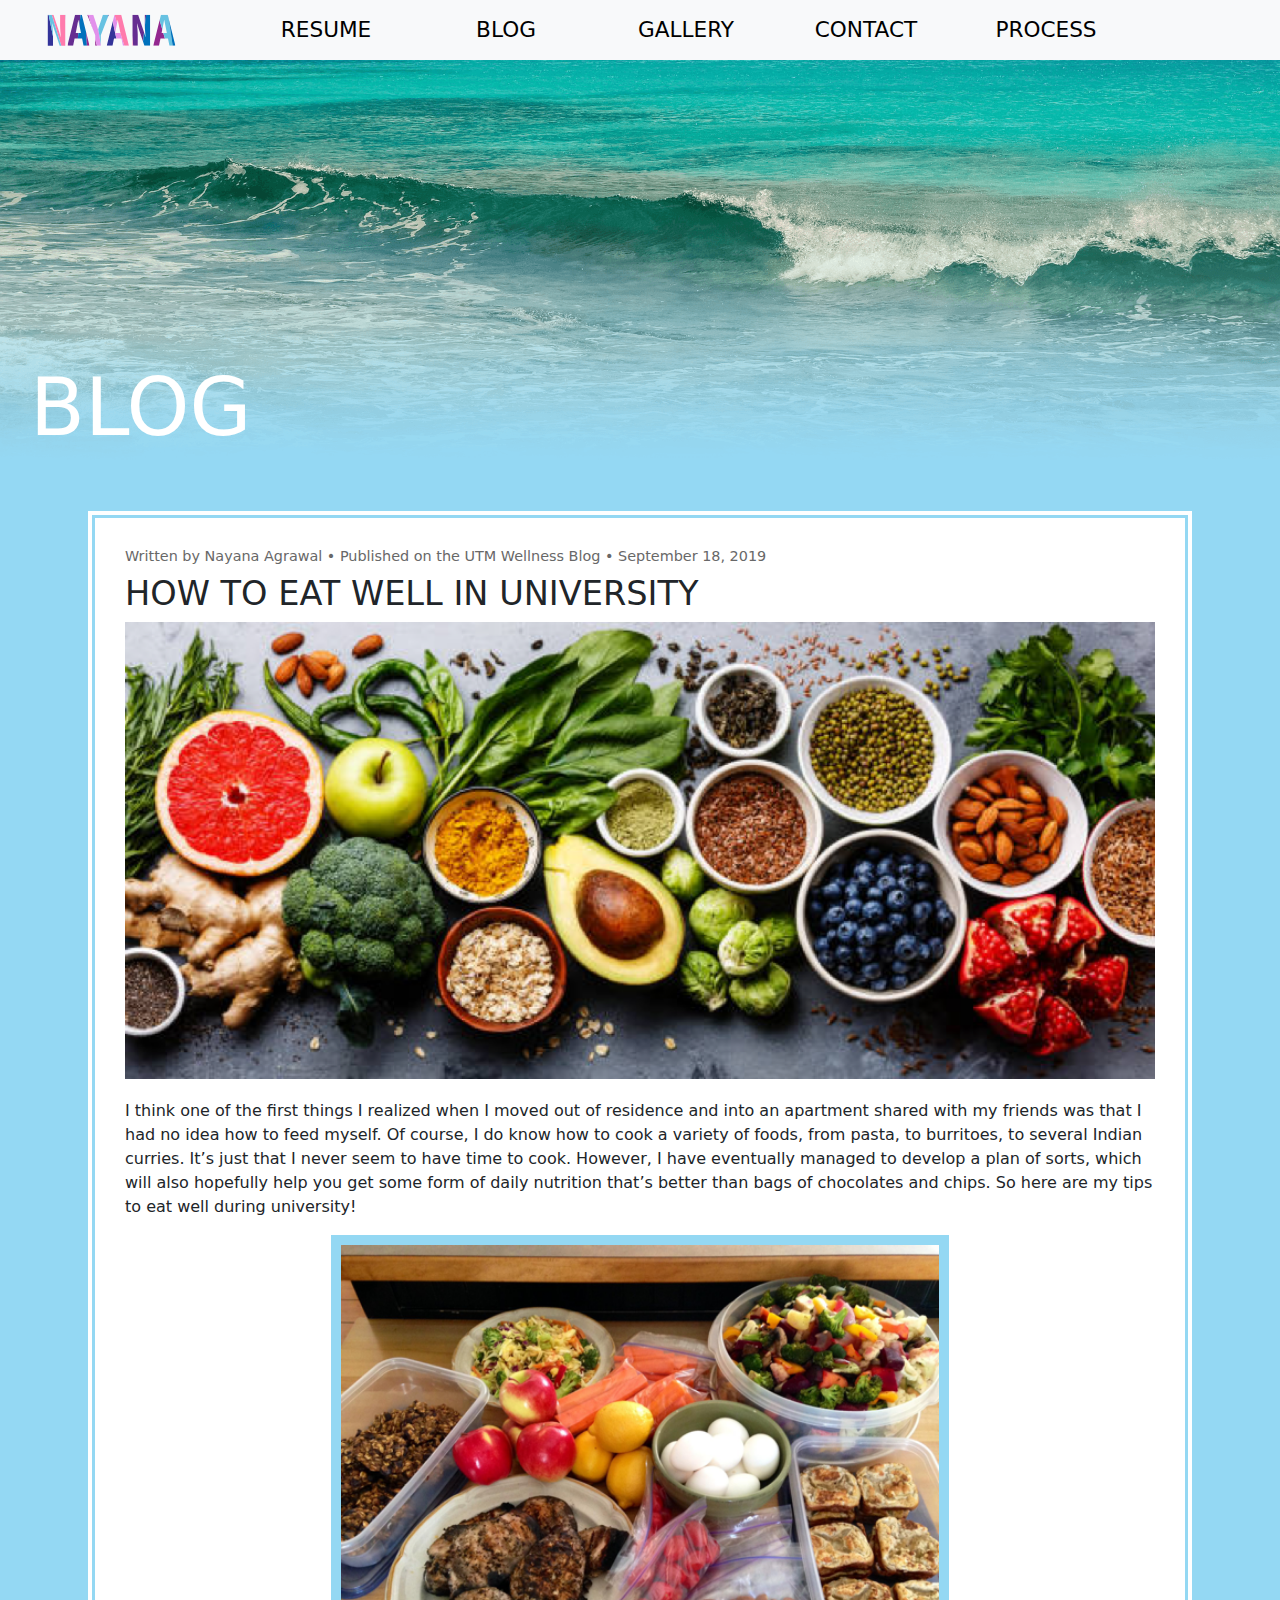
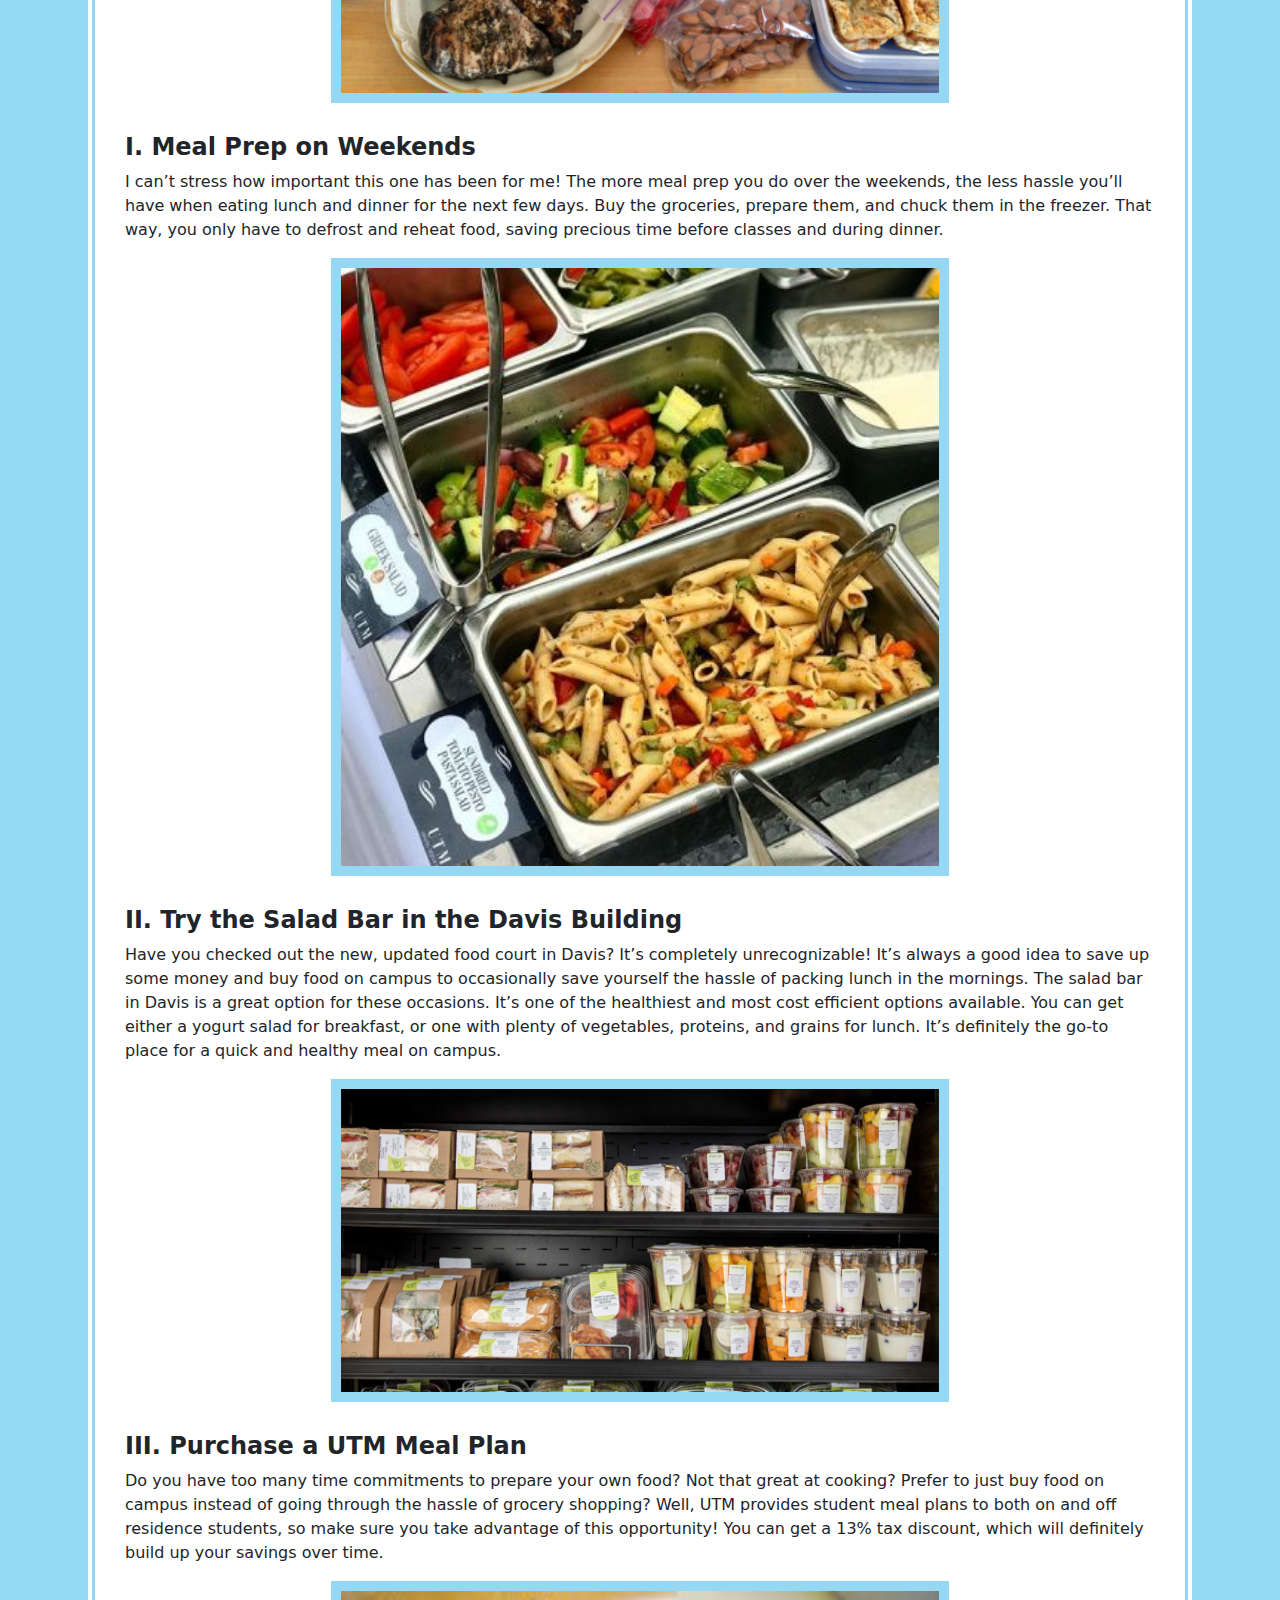
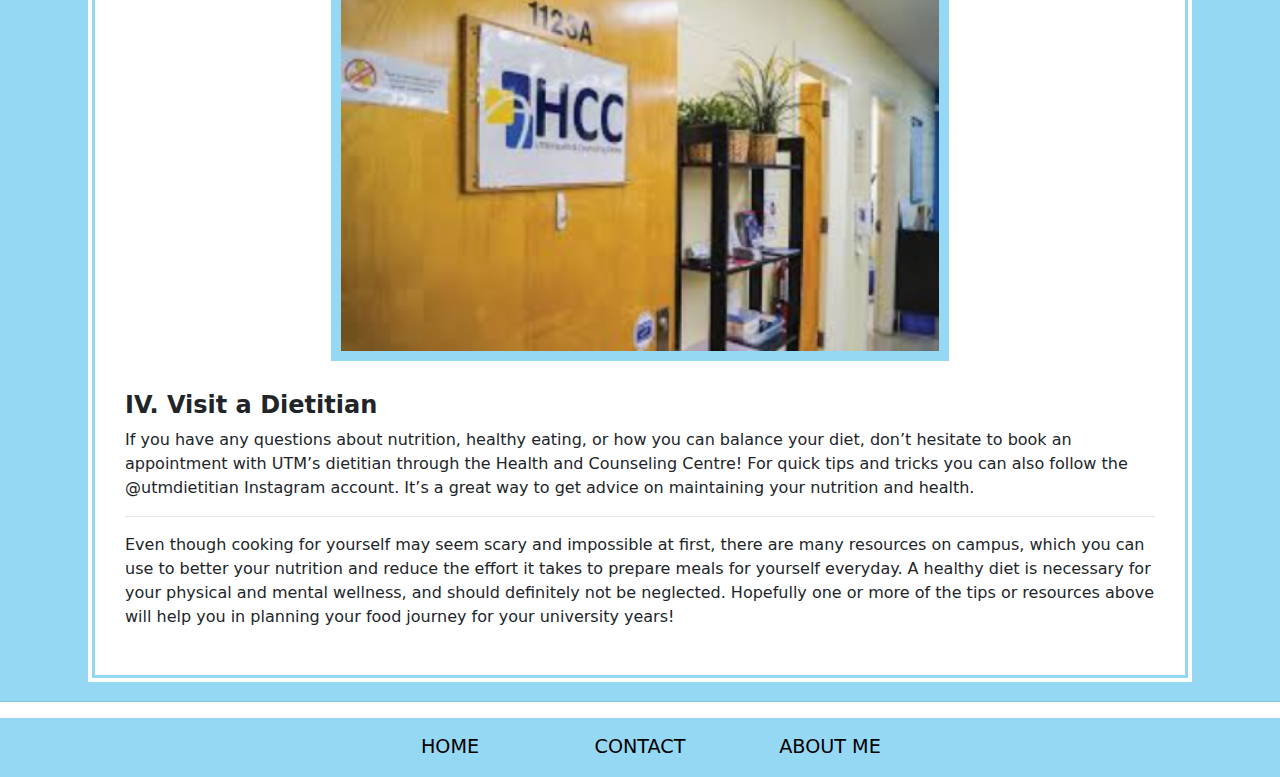
<file: pages/blog.html>
<!DOCTYPE html>
<html lang="en">
  <head>
    <meta charset="UTF-8">
    <meta http-equiv="X-UA-Compatible" content="IE=edge">
    <meta name="viewport" content="width=device-width, initial-scale=1">
    <title>Final Project | Blog</title>
    <!-- Bootstrap -->
    <link href="../css/bootstrap-4.4.1.css" rel="stylesheet">
	<link href="../css/custom.css" rel="stylesheet">
  </head>
  <body>
    <nav class="navbar navbar-expand-lg navbar-dark bg-light pt-2">
      <a href="../index.html"><img class="nav-logo" src="../images/logo.svg" alt="website logo"></a>
      <button class="navbar-toggler" type="button" data-toggle="collapse" data-target="#navbarSupportedContent" aria-controls="navbarSupportedContent" aria-expanded="false" aria-label="Toggle navigation">
      <span class="navbar-toggler-icon"></span>
      </button>
      <div class="collapse navbar-collapse" id="navbarSupportedContent">
        <ul class="navbar-nav mr-auto">
          <li class="nav-item" id="nav-item-resume">
            <a class="nav-link" href="resume.html">RESUME</a>
          </li>
		  <li class="nav-item" id="nav-item-blog">
            <a class="nav-link" href="blog.html">BLOG</a>
          </li>
		  <li class="nav-item" id="nav-item-gallery">
            <a class="nav-link" href="gallery.html">GALLERY</a>
          </li>
		  <li class="nav-item" id="nav-item-contact">
            <a class="nav-link" href="contact.html">CONTACT</a>
          </li>
		  <li class="nav-item" id="nav-item-process">
            <a class="nav-link" href="process.html">PROCESS</a>
          </li>
        </ul>
      </div>
    </nav>
	
	<div id="blog-bg">
	  
	<section>
		  <div class="jumbotron jumbotron-fluid blog-jumbotron text-center">
			<div class="container-fluid">
			  <div class="row">
				<div class="col-1">
				  <h1 class="jumbotron-title">BLOG</h1>
				</div>
			  </div>
			</div>
		  </div>
	</section>
	  
    
	<section>
		<div class="container mt-5">
			<div class="row">
				<div class="col-sm-12 offset-sm-0">
					<article class="blog-post">
						<h3>Written by Nayana Agrawal • Published on the UTM Wellness Blog • September 18, 2019</h3>
						<h1>HOW TO EAT WELL IN UNIVERSITY</h1>
						
						<img id="article-head-image" src="../images/ingredients.png" alt="fruits and vegetables">
						
            			<p>I think one of the first things I realized when I moved out of residence and into an apartment shared with my friends was that I had no idea how to feed myself. Of course, I do know how to cook a variety of foods, from pasta, to burritoes, to several Indian curries. It’s just that I never seem to have time to cook. However, I have eventually managed to develop a plan of sorts, which will also hopefully help you get some form of daily nutrition that’s better than bags of chocolates and chips. So here are my tips to eat well during university!</p>
						
						<img class="mx-auto d-block" src="../images/meal-prep.png" alt="cooking ingredients in various boxes">
						
						<h2>I. Meal Prep on Weekends</h2>
						<p>I can’t stress how important this one has been for me! The more meal prep you do over the weekends, the less hassle you’ll have when eating lunch and dinner for the next few days. Buy the groceries, prepare them, and chuck them in the freezer. That way, you only have to defrost and reheat food, saving precious time before classes and during dinner.</p>
						
						<img class="mx-auto d-block" src="../images/salad-bar.jpg" alt="salad bar">
						
						<h2>II. Try the Salad Bar in the Davis Building</h2>						
						<p>Have you checked out the new, updated food court in Davis? It’s completely unrecognizable! It’s always a good idea to save up some money and buy food on campus to occasionally save yourself the hassle of packing lunch in the mornings. The salad bar in Davis is a great option for these occasions. It’s one of the healthiest and most cost efficient options available. You can get either a yogurt salad for breakfast, or one with plenty of vegetables, proteins, and grains for lunch. It’s definitely the go-to place for a quick and healthy meal on campus.</p>
						
						<img class="mx-auto d-block" src="../images/meal-plan.png" alt="packaged food shelves">
						
						<h2>III. Purchase a UTM Meal Plan</h2>
						<p>Do you have too many time commitments to prepare your own food? Not that great at cooking? Prefer to just buy food on campus instead of going through the hassle of grocery shopping? Well, UTM provides student meal plans to both on and off residence students, so make sure you take advantage of this opportunity! You can get a 13% tax discount, which will definitely build up your savings over time.</p>
						
						<img class="mx-auto d-block" src="../images/dietitian.png" alt="entrance sign to UTM Health Centre">
						
						<h2>IV. Visit a Dietitian</h2>
						<p>If you have any questions about nutrition, healthy eating, or how you can balance your diet, don’t hesitate to book an appointment with UTM’s dietitian through the Health and Counseling Centre! For quick tips and tricks you can also follow the @utmdietitian Instagram account. It’s a great way to get advice on maintaining your nutrition and health.</p>
						
						<hr>
						
						<p>Even though cooking for yourself may seem scary and impossible at first, there are many resources on campus, which you can use to better your nutrition and reduce the effort it takes to prepare meals for yourself everyday. A healthy diet is necessary for your physical and mental wellness, and should definitely not be neglected. Hopefully one or more of the tips or resources above will help you in planning your food journey for your university years!</p>
						
					</article>
				</div>
			</div>
		</div>
	</section>
		
	<hr>

	</div>
      
      <footer class="text-center footer footer-blog footer-color">
      <div class="container">
        <div class="row">
          <div class="col-md-2 offset-md-3">
			  <p><a href="../index.html">HOME</a></p>
          </div>
		  <div class="col-md-2">
			  <p><a href="contact.html">CONTACT</a></p>
          </div>
		  <div class="col-md-2">
			  <p><a href="#">ABOUT ME</a></p>
          </div>
        </div>
      </div>
    </footer>
	  
	  
    <!-- jQuery (necessary for Bootstrap's JavaScript plugins) -->
    <script src="../js/jquery-3.4.1.min.js"></script>
    <!-- Include all compiled plugins (below), or include individual files as needed -->
    <script src="../js/popper.min.js"></script>
    <script src="../js/bootstrap-4.4.1.js"></script>
  </body>
</html>
</file>
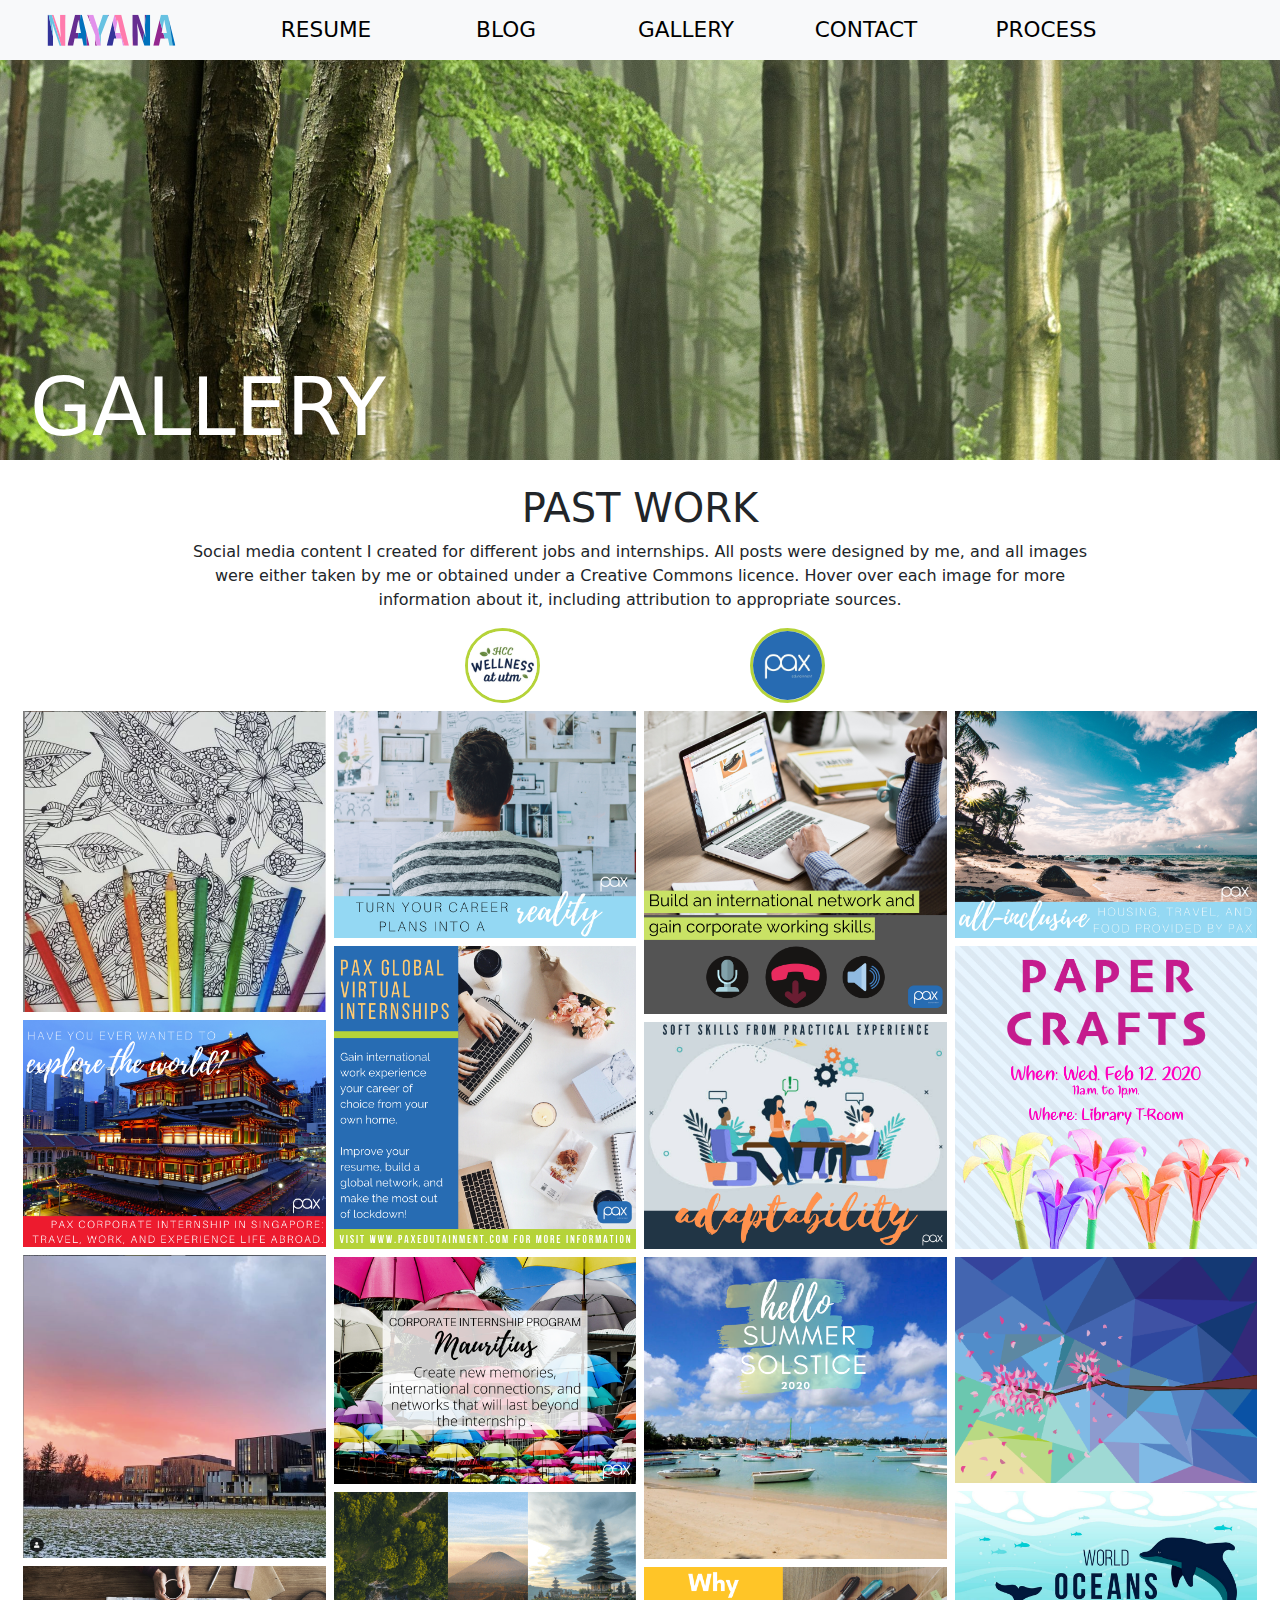
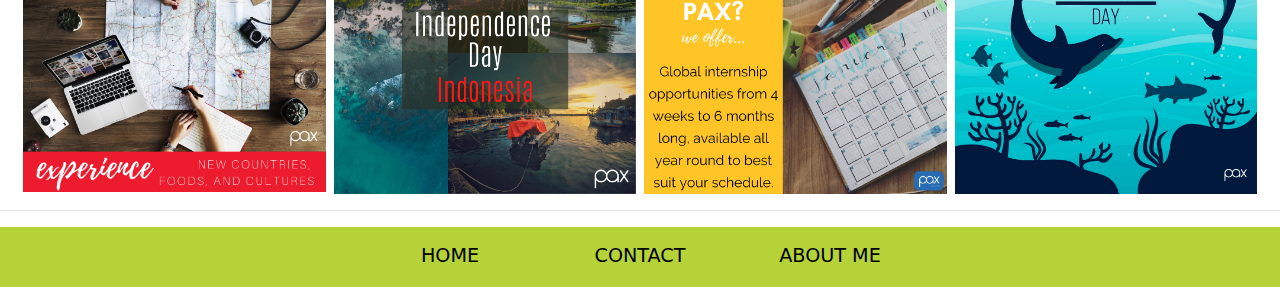
<file: pages/gallery.html>
<!DOCTYPE html>
<html lang="en">
  <head>
    <meta charset="UTF-8">
    <meta http-equiv="X-UA-Compatible" content="IE=edge">
    <meta name="viewport" content="width=device-width, initial-scale=1">
    <title>Final Project | Gallery</title>
    <!-- Bootstrap -->
    <link href="../css/bootstrap-4.4.1.css" rel="stylesheet">
	<link href="../css/custom.css" rel="stylesheet">
  </head>
	
  <body>
    <nav class="navbar navbar-expand-lg navbar-dark bg-light pt-2">
      <a href="../index.html"><img class="nav-logo" src="../images/logo.svg" alt="website logo"></a>
      <button class="navbar-toggler" type="button" data-toggle="collapse" data-target="#navbarSupportedContent" aria-controls="navbarSupportedContent" aria-expanded="false" aria-label="Toggle navigation">
      <span class="navbar-toggler-icon"></span>
      </button>
      <div class="collapse navbar-collapse" id="navbarSupportedContent">
        <ul class="navbar-nav mr-auto">
          <li class="nav-item" id="nav-item-resume">
            <a class="nav-link" href="resume.html">RESUME</a>
          </li>
		  <li class="nav-item" id="nav-item-blog">
            <a class="nav-link" href="blog.html">BLOG</a>
          </li>
		  <li class="nav-item" id="nav-item-gallery">
            <a class="nav-link" href="gallery.html">GALLERY</a>
          </li>
		  <li class="nav-item" id="nav-item-contact">
            <a class="nav-link" href="contact.html">CONTACT</a>
          </li>
		  <li class="nav-item" id="nav-item-process">
            <a class="nav-link" href="process.html">PROCESS</a>
          </li>
        </ul>
      </div>
    </nav>
	  
	  <section>
	  <div class="jumbotron gallery-jumbotron text-center">
		<div class="container-fluid">
		  <div class="row">
			<div class="col-1">
			  <h1 class="jumbotron-title">GALLERY</h1>
			</div>
		  </div>
		</div>
	  </div>
	</section>
	  
	  
    <section>
      <div class="container">
        <div class="row">
          <div class="col-10 offset-1 text-center mt-4">
            <h1>PAST WORK</h1>
            <p>Social media content I created for different jobs and internships. All posts were designed by me, and all images were either taken by me or obtained under a Creative Commons licence. Hover over each image for more information about it, including attribution to appropriate sources.</p>
          </div>
		  <div class="col-1 offset-md-4">
			  <a href="https://www.instagram.com/utmhccwellness/" target="_blank" data-toggle="tooltip" data-placement="left" title="Leads to Wellness at UTM Instagram Page"><img class="rounded-circle gallery-logo mx-auto d-block" src="../images/wellness-logo.jpg" alt="Wellness at UTM Logo"></a>
		  </div>
		  <div class="col-1 offset-2">	
			  <a href="https://www.instagram.com/paxedutainment/" target="_blank" data-toggle="tooltip" data-placement="left" title="Leads to PAX Edutainment Instagram Page"><img class="rounded-circle gallery-logo mx-auto d-block" src="../images/pax-logo.jpg" alt="PAX Edutainment Logo"></a>
		  </div>
        </div>
      </div>
		
	  <div class="container-fluid">
		  <div class="gallery-grid-row">
			  <div class="gallery-grid-column">
				  <div class="gallery-overlay-container">
					<img src="../images/img-grid/colours.png" alt="Colouring book with pencils" class="gallery-overlay-image">
					  <div class="gallery-overlay">
						<div class="gallery-overlay-text">
							<h2>COLOURING BOOK</h2>
							<p>• Created for the UTM Health and Counseling Centre.</p>
							<p>• Original photography.</p>
						</div>
					  </div>
				  </div>
				  <div class="gallery-overlay-container">
					<img src="../images/img-grid/explore.png" alt="Singapore Temple with Advertisement Text" class="gallery-overlay-image">
					  <div class="gallery-overlay">
						<div class="gallery-overlay-text">
							<h2>INTERNSHIPS IN SINGAPORE</h2>
							<p>• Created for Pax Edutainment Pvt. Ltd.</p>
							<p>• Image by <a href="https://pixabay.com/users/cegoh-94852/?utm_source=link-attribution&amp;utm_medium=referral&amp;utm_campaign=image&amp;utm_content=2025388">Jason Goh</a> from <a href="https://pixabay.com/?utm_source=link-attribution&amp;utm_medium=referral&amp;utm_campaign=image&amp;utm_content=2025388">Pixabay.</a></p>
						</div>
					  </div>
				  </div>
				  <div class="gallery-overlay-container">
					<img src="../images/img-grid/campus.png" alt="UTM Campus during a sunset" class="gallery-overlay-image">
					  <div class="gallery-overlay">
						<div class="gallery-overlay-text">
							<h2>SUNSET AT UTM</h2>
							<p>• Created for the UTM Health and Counseling Centre.</p>
							<p>• Original photography.</p>
						</div>
					  </div>
				  </div>
				  <div class="gallery-overlay-container">
					<img src="../images/img-grid/experience.png" alt="Map with computer, camera, and notes" class="gallery-overlay-image">
					  <div class="gallery-overlay">
						<div class="gallery-overlay-text">
							<h2>INTERNATIONAL INTERNSHIP PHOTOSERIES</h2>
							<p>• Created for Pax Edutainment Pvt. Ltd.</p>
							<p>• Image by <a href="https://pixabay.com/users/stocksnap-894430/?utm_source=link-attribution&amp;utm_medium=referral&amp;utm_campaign=image&amp;utm_content=2557615">StockSnap</a> from <a href="https://pixabay.com/?utm_source=link-attribution&amp;utm_medium=referral&amp;utm_campaign=image&amp;utm_content=2557615">Pixabay.</a></p>
						</div>
					  </div>
				  </div>
			  </div>
			  <div class="gallery-grid-column">
				  <div class="gallery-overlay-container">
					<img src="../images/img-grid/reality.png" alt="Person staring at board full of notes" class="gallery-overlay-image">
					  <div class="gallery-overlay">
						<div class="gallery-overlay-text">
							<h2>CAREER PLANNING POSTER</h2>
							<p>• Created for Pax Edutainment Pvt. Ltd.</p>
							<p>• Image by <a href="https://pixabay.com/users/pexels-2286921/?utm_source=link-attribution&amp;utm_medium=referral&amp;utm_campaign=image&amp;utm_content=1868728">Pexels</a> from <a href="https://pixabay.com/?utm_source=link-attribution&amp;utm_medium=referral&amp;utm_campaign=image&amp;utm_content=1868728">Pixabay.</a></p>
						</div>
					  </div>
				  </div>
				  <div class="gallery-overlay-container">
					<img src="../images/img-grid/internship.png" alt="Person working on computer" class="gallery-overlay-image">
					  <div class="gallery-overlay">
						<div class="gallery-overlay-text">
							<h2>VIRTUAL INTERNSHIPS</h2>
							<p>• Created for Pax Edutainment Pvt. Ltd.</p>
							<p>• Image by <a href="https://pixabay.com/users/stocksnap-894430/?utm_source=link-attribution&amp;utm_medium=referral&amp;utm_campaign=image&amp;utm_content=2559707">StockSnap</a> from <a href="https://pixabay.com/?utm_source=link-attribution&amp;utm_medium=referral&amp;utm_campaign=image&amp;utm_content=2559707">Pixabay.</a></p>
						</div>
					  </div>
				  </div>
				  <div class="gallery-overlay-container">
					<img src="../images/img-grid/umbrellas.png" alt="Umbrellas hanging from wires" class="gallery-overlay-image">
					  <div class="gallery-overlay">
						<div class="gallery-overlay-text">
							<h2>VISIT MAURITIUS</h2>
							<p>• Created for Pax Edutainment Pvt. Ltd.</p>
							<p>• Image by <a href="https://pixabay.com/users/mojpe-885231/?utm_source=link-attribution&amp;utm_medium=referral&amp;utm_campaign=image&amp;utm_content=1627680">Mojca J</a> from <a href="https://pixabay.com/?utm_source=link-attribution&amp;utm_medium=referral&amp;utm_campaign=image&amp;utm_content=1627680">Pixabay.</a></p>
						</div>
					  </div>
				  </div>
				  <div class="gallery-overlay-container">
					<img src="../images/img-grid/independence.png" alt="Collage of locations from Indonesia" class="gallery-overlay-image">
					  <div class="gallery-overlay">
						<div class="gallery-overlay-text">
							<h2>INDONESIAN INDEPENDENCE DAY</h2>
							<p>• Created for Pax Edutainment Pvt. Ltd.</p>
							<p>• Images provided by employer.</p>
						</div>
					  </div>
				  </div>
			  </div>
			  <div class="gallery-grid-column">
				  <div class="gallery-overlay-container">
					<img src="../images/img-grid/network.png" alt="Person working on laptop" class="gallery-overlay-image">
					  <div class="gallery-overlay">
						<div class="gallery-overlay-text">
							<h2>NETWORKING ONLINE</h2>
							<p>• Created for Pax Edutainment Pvt. Ltd.</p>
							<p>• Image by <a href="https://www.pexels.com/@burst?utm_content=attributionCopyText&utm_medium=referral&utm_source=pexels">Burst</a> from <a href="https://www.pexels.com/photo/adult-books-business-coffee-374016/?utm_content=attributionCopyText&utm_medium=referral&utm_source=pexels">Pexels.</a></p>
						</div>
					  </div>
				  </div>
				  <div class="gallery-overlay-container">
					<img src="../images/img-grid/adaptability.png" alt="UTM Campus during a sunset" class="gallery-overlay-image">
					  <div class="gallery-overlay">
						<div class="gallery-overlay-text">
							<h2>SOFT SKILLS PHOTO SERIES</h2>
							<p>• Created for Pax Edutainment Pvt. Ltd.</p>
							<p>• Image created by a co-worker.</p>
						</div>
					  </div>
				  </div>
				  <div class="gallery-overlay-container">
					<img src="../images/img-grid/beach.png" alt="Beach during the daytime" class="gallery-overlay-image">
					  <div class="gallery-overlay">
						<div class="gallery-overlay-text">
							<h2>HELLO SUMMER SOLSTICE</h2>
							<p>• Created for Pax Edutainment Pvt. Ltd.</p>
							<p>• Image by <a href="https://pixabay.com/users/nike159-4320960/?utm_source=link-attribution&amp;utm_medium=referral&amp;utm_campaign=image&amp;utm_content=3853447">Nici Keil</a> from <a href="https://pixabay.com/?utm_source=link-attribution&amp;utm_medium=referral&amp;utm_campaign=image&amp;utm_content=3853447">Pixabay.</a></p>
						</div>
					  </div>
				  </div>
				  <div class="gallery-overlay-container">
					<img src="../images/img-grid/calendar.png" alt="Planner with sticky notes" class="gallery-overlay-image">
					  <div class="gallery-overlay">
						<div class="gallery-overlay-text">
							<h2>PLANS AND SCHEDULING</h2>
							<p>• Created for Pax Edutainment Pvt. Ltd.</p>
							<p>• Photo by <a href="https://www.pexels.com/@thngocbich?utm_content=attributionCopyText&utm_medium=referral&utm_source=pexels"> Bich Tran</a> from <a href="https://www.pexels.com/photo/photo-of-planner-and-writing-materials-760710/utm_content=attributionCopyText&utm_medium=referral&utm_source=pexels"> Pexels.</a></p>
						</div>
					  </div>
				  </div>
			  </div>
			  <div class="gallery-grid-column">
				  <div class="gallery-overlay-container">
					<img src="../images/img-grid/inclusive.png" alt="Mauritius beach with palm trees" class="gallery-overlay-image">
					  <div class="gallery-overlay">
						<div class="gallery-overlay-text">
							<h2>VISIT MAURITIUS</h2>
							<p>• Created for Pax Edutainment Pvt. Ltd.</p>
							<p>• Image taken by and edited by co-worker.</p>
						</div>
					  </div>
				  </div>
				  <div class="gallery-overlay-container">
					<img src="../images/img-grid/craft.png" alt="Origami flowers advertising paper crafts event" class="gallery-overlay-image">
					  <div class="gallery-overlay">
						<div class="gallery-overlay-text">
							<h2>PAPER CRAFTS EVENT</h2>
							<p>• Created for UTM Library Ambassadors</p>
							<p>• Original design.</p>
						</div>
					  </div>
				  </div>
				  <div class="gallery-overlay-container">
					<img src="../images/img-grid/shapes.png" alt="Geometric drawing of a cherry blossom tree" class="gallery-overlay-image">
					  <div class="gallery-overlay">
						<div class="gallery-overlay-text">
							<h2>CHERRY BLOSSOMS</h2>
							<p>• Created for a blog header.</p>
							<p>• Original illustration.</p>
						</div>
					  </div>
				  </div>
				  <div class="gallery-overlay-container">
					<img src="../images/img-grid/ocean.png" alt="Underwater illustration with dolphins" class="gallery-overlay-image">
					  <div class="gallery-overlay">
						<div class="gallery-overlay-text">
							<h2>WORLD OCEANS DAY</h2>
							<p>• Created for Pax Edutainment Pvt. Ltd.</p>
							<p>• Water vector created by  <a href="https://www.freepik.com/vectors/water"> freepik.</a></p>
						</div>
					  </div>
				  </div>
			  </div>
		  </div>
 	  </div>
    </section>
	  
    <hr>
	  
    <footer class="text-center footer footer-gallery footer-color">
      <div class="container">
        <div class="row">
          <div class="col-md-2 offset-md-3">
			  <p><a href="../index.html">HOME</a></p>
          </div>
		  <div class="col-md-2">
			  <p><a href="contact.html">CONTACT</a></p>
          </div>
		  <div class="col-md-2">
			  <p><a href="#">ABOUT ME</a></p>
          </div>
        </div>
      </div>
    </footer>
	  
	  
    <!-- jQuery (necessary for Bootstrap's JavaScript plugins) -->
    <script src="../js/jquery-3.4.1.min.js"></script>
    <!-- Include all compiled plugins (below), or include individual files as needed -->
    <script src="../js/popper.min.js"></script>
    <script src="../js/bootstrap-4.4.1.js"></script>
	  
	<!-- Custom JS file -->
	<script src="../js/custom.js"></script>
  </body>
</html>
</file>
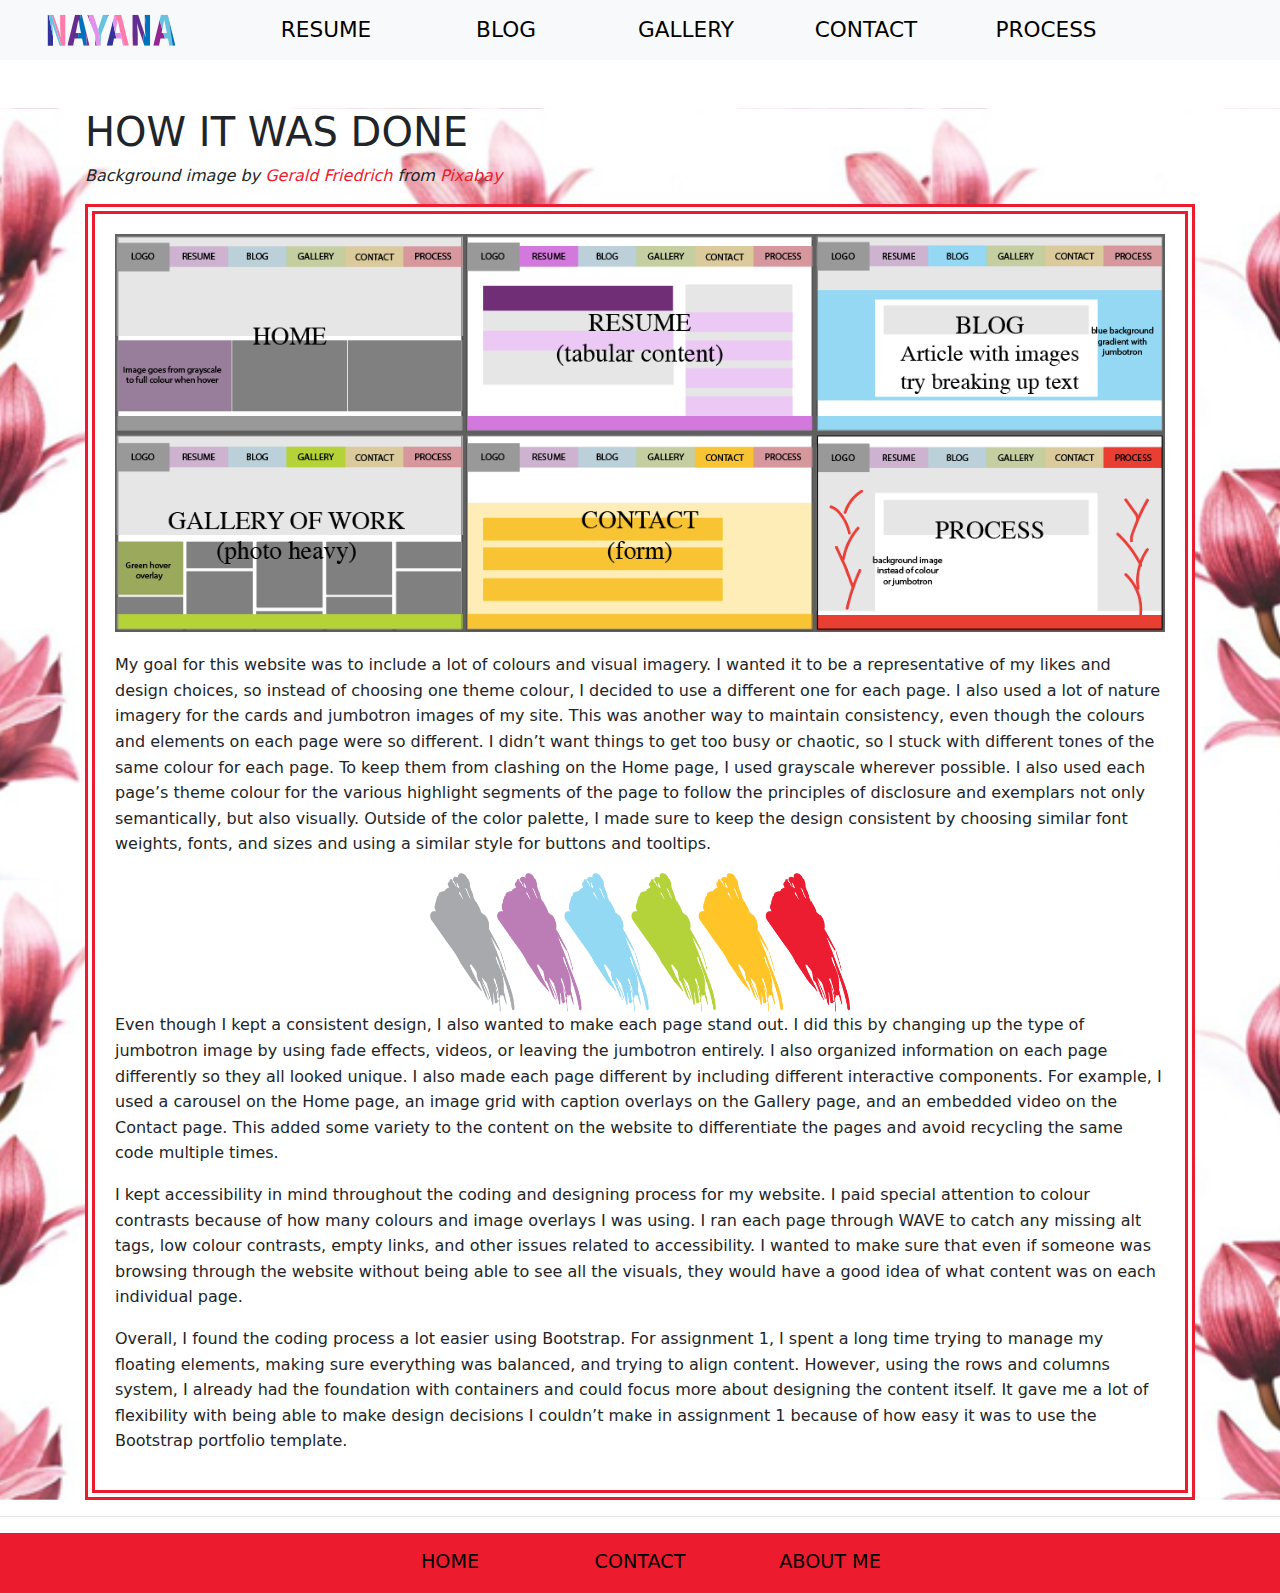
<file: pages/process.html>
<!DOCTYPE html>
<html lang="en">
  <head>
    <meta charset="UTF-8">
    <meta http-equiv="X-UA-Compatible" content="IE=edge">
    <meta name="viewport" content="width=device-width, initial-scale=1">
    <title>Bootstrap Portfolio Page Template</title>
    <!-- Bootstrap -->
    <link href="../css/bootstrap-4.4.1.css" rel="stylesheet">
	<link href="../css/custom.css" rel="stylesheet">
  </head>
  <body>
    <nav class="navbar navbar-expand-lg navbar-dark bg-light pt-2">
      <a href="../index.html"><img class="nav-logo" src="../images/logo.svg" alt="website logo"></a>
      <button class="navbar-toggler" type="button" data-toggle="collapse" data-target="#navbarSupportedContent" aria-controls="navbarSupportedContent" aria-expanded="false" aria-label="Toggle navigation">
      <span class="navbar-toggler-icon"></span>
      </button>
      <div class="collapse navbar-collapse" id="navbarSupportedContent">
        <ul class="navbar-nav mr-auto">
          <li class="nav-item" id="nav-item-resume">
            <a class="nav-link" href="resume.html">RESUME</a>
          </li>
		  <li class="nav-item" id="nav-item-blog">
            <a class="nav-link" href="blog.html">BLOG</a>
          </li>
		  <li class="nav-item" id="nav-item-gallery">
            <a class="nav-link" href="gallery.html">GALLERY</a>
          </li>
		  <li class="nav-item" id="nav-item-contact">
            <a class="nav-link" href="contact.html">CONTACT</a>
          </li>
		  <li class="nav-item" id="nav-item-process">
            <a class="nav-link" href="process.html">PROCESS</a>
          </li>
        </ul>
      </div>
    </nav>
	  
	
	<div class="process-background-image">
    	  
		
    <section>
		<div class="container mt-5">
			<div class="row">
				<div class="col-sm-12 offset-sm-0 process-container">
					<h1>HOW IT WAS DONE</h1>
					<p>Background image by <a href="https://pixabay.com/users/geraldfriedrich2-4331363/?utm_source=link-attribution&amp;utm_medium=referral&amp;utm_campaign=image&amp;utm_content=3118831">Gerald Friedrich</a> from <a href="https://pixabay.com/?utm_source=link-attribution&amp;utm_medium=referral&amp;utm_campaign=image&amp;utm_content=3118831">Pixabay</a></p>
					<article class="process-sheet">
					
						<img id="article-head-image" class="mx-auto d-block" src="../images/process-design.png" alt="Coloured wireframe of each page with description of elements">


						<p>My goal for this website was to include a lot of colours and visual imagery. I wanted it to be a representative of my likes and design choices, so instead of choosing one theme colour, I decided to use a different one for each page. I also used a lot of nature imagery for the cards and jumbotron images of my site. This was another way to maintain consistency, even though the colours and elements on each page were so different. I didn’t want things to get too busy or chaotic, so I stuck with different tones of the same colour for each page. To keep them from clashing on the Home page, I used grayscale wherever possible. I also used each page’s theme colour for the various highlight segments of the page to follow the principles of disclosure and exemplars not only semantically, but also visually. Outside of the color palette, I made sure to keep the design consistent by choosing similar font weights, fonts, and sizes and using a similar style for buttons and tooltips.</p>
						
						<img class="mx-auto d-block" src="../images/process-palette.png" alt="brush strokes of colours used on the website">
						
						<p>Even though I kept a consistent design, I also wanted to make each page stand out. I did this by changing up the type of jumbotron image by using fade effects, videos, or leaving the jumbotron entirely. I also organized information on each page differently so they all looked unique. I also made each page different by including different interactive components. For example, I used a carousel on the Home page, an image grid with caption overlays on the Gallery page, and an embedded video on the Contact page. This added some variety to the content on the website to differentiate the pages and avoid recycling the same code multiple times.</p>
						
						<p>I kept accessibility in mind throughout the coding and designing process for my website. I paid special attention to colour contrasts because of how many colours and image overlays I was using. I ran each page through WAVE to catch any missing alt tags, low colour contrasts, empty links, and other issues related to accessibility. I wanted to make sure that even if someone was browsing through the website without being able to see all the visuals, they would have a good idea of what content was on each individual page.</p>
						
						<p>Overall, I found the coding process a lot easier using Bootstrap. For assignment 1, I spent a long time trying to manage my floating elements, making sure everything was balanced, and trying to align content. However, using the rows and columns system, I already had the foundation with containers and could focus more about designing the content itself. It gave me a lot of flexibility with being able to make design decisions I couldn’t make in assignment 1 because of how easy it was to use the Bootstrap portfolio template.</p>
					</article>
				</div>
			</div>
		</div>
	</section>
		
	</div>
    
	<hr>
    
    <footer class="text-center footer footer-process footer-color">
      <div class="container">
        <div class="row">
          <div class="col-md-2 offset-md-3">
			  <p><a href="../index.html">HOME</a></p>
          </div>
		  <div class="col-md-2">
			  <p><a href="contact.html">CONTACT</a></p>
          </div>
		  <div class="col-md-2">
			  <p><a href="#">ABOUT ME</a></p>
          </div>
        </div>
      </div>
    </footer>
	  
	  
    <!-- jQuery (necessary for Bootstrap's JavaScript plugins) -->
    <script src="../js/jquery-3.4.1.min.js"></script>
    <!-- Include all compiled plugins (below), or include individual files as needed -->
    <script src="../js/popper.min.js"></script>
    <script src="../js/bootstrap-4.4.1.js"></script>
  </body>
</html>
</file>
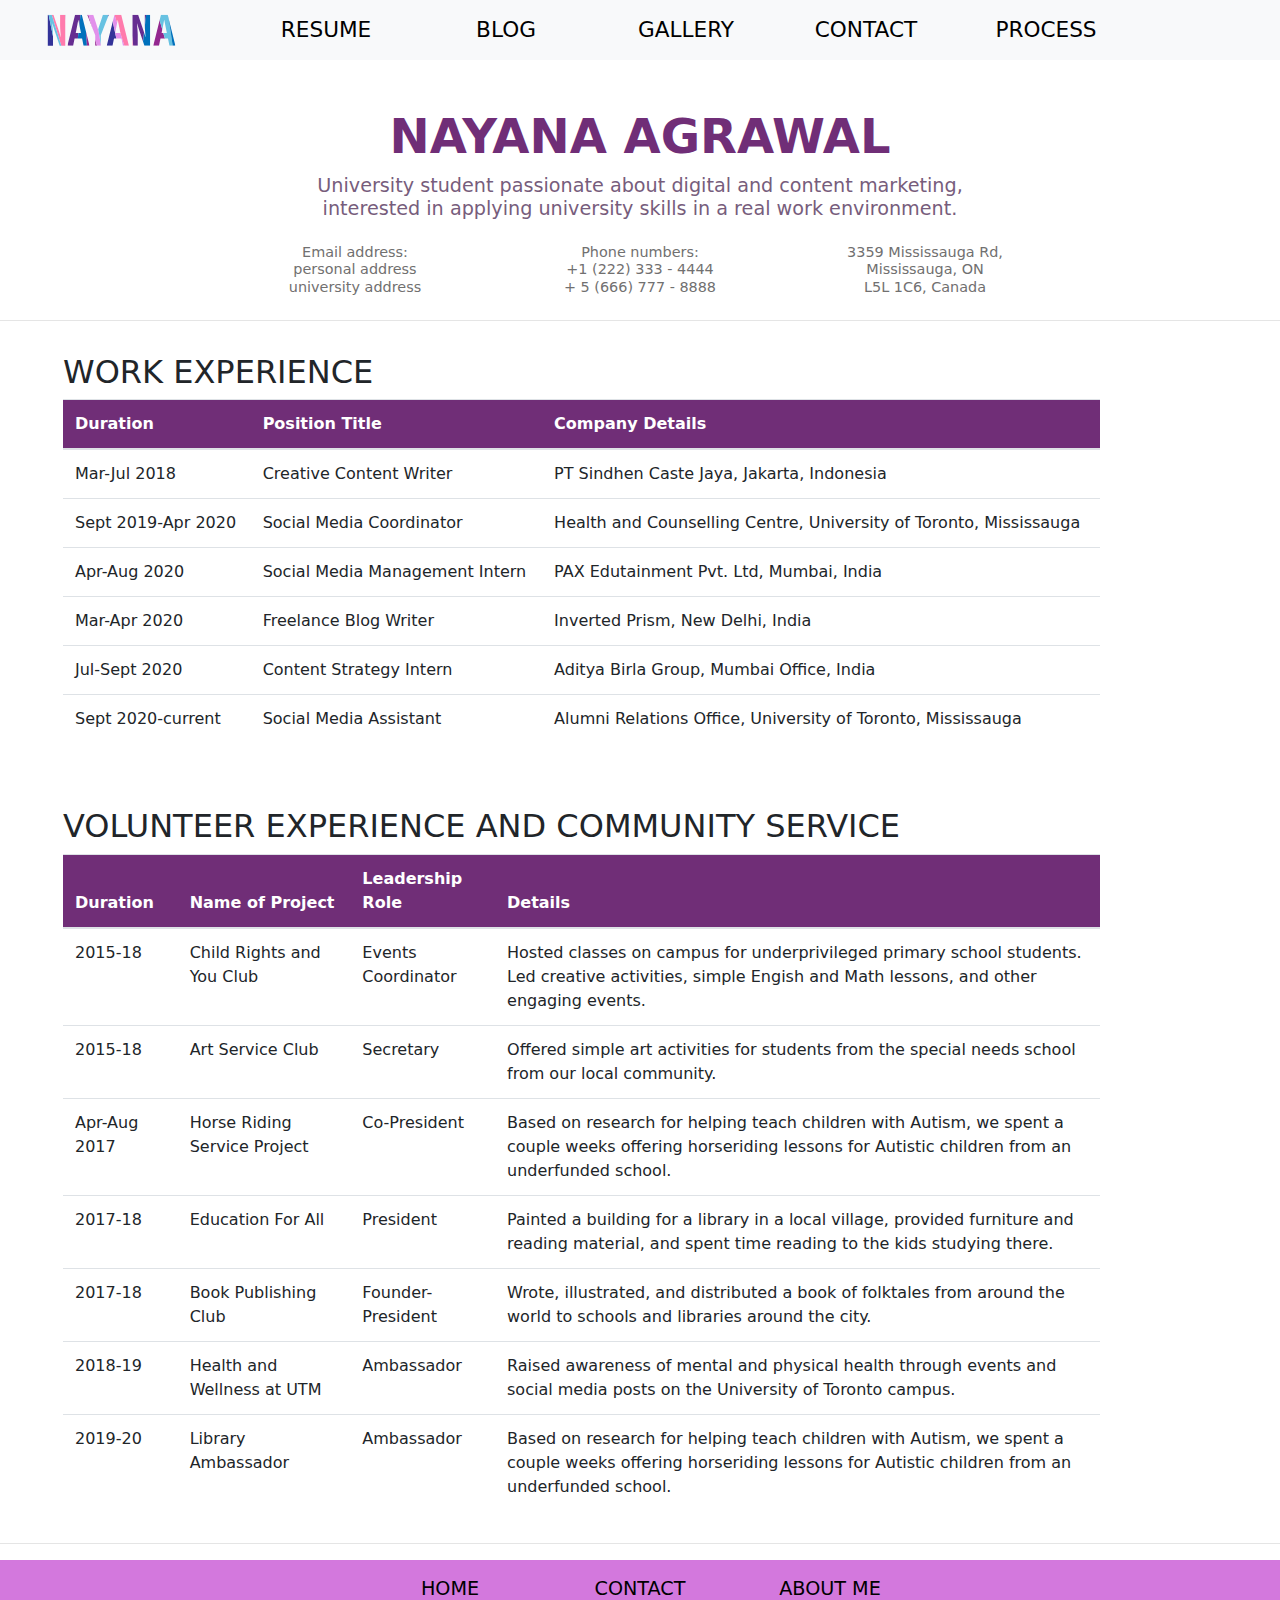
<file: pages/resume.html>
<!DOCTYPE html>
<html lang="en">
  <head>
    <meta charset="UTF-8">
    <meta http-equiv="X-UA-Compatible" content="IE=edge">
    <meta name="viewport" content="width=device-width, initial-scale=1">
    <title>Final Project | Resume</title>
    <!-- Bootstrap -->
    <link href="../css/bootstrap-4.4.1.css" rel="stylesheet">
	<link rel="stylesheet" href="https://fonts.googleapis.com/icon?family=Material+Icons">
	<link href="../css/custom.css" rel="stylesheet">
  </head>
	
  <body>
    <nav class="navbar navbar-expand-lg navbar-dark bg-light pt-2">
      <a href="../index.html"><img class="nav-logo" src="../images/logo.svg" alt="website logo"></a>
      <button class="navbar-toggler" type="button" data-toggle="collapse" data-target="#navbarSupportedContent" aria-controls="navbarSupportedContent" aria-expanded="false" aria-label="Toggle navigation">
      <span class="navbar-toggler-icon"></span>
      </button>
      <div class="collapse navbar-collapse" id="navbarSupportedContent">
        <ul class="navbar-nav mr-auto">
          <li class="nav-item" id="nav-item-resume">
            <a class="nav-link" href="resume.html">RESUME</a>
          </li>
		  <li class="nav-item" id="nav-item-blog">
            <a class="nav-link" href="blog.html">BLOG</a>
          </li>
		  <li class="nav-item" id="nav-item-gallery">
            <a class="nav-link" href="gallery.html">GALLERY</a>
          </li>
		  <li class="nav-item" id="nav-item-contact">
            <a class="nav-link" href="contact.html">CONTACT</a>
          </li>
		  <li class="nav-item" id="nav-item-process">
            <a class="nav-link" href="process.html">PROCESS</a>
          </li>
        </ul>
      </div>
    </nav>
	  
    <section>
      <div class="container mt-5">
        <div class="row resume-header">
          <div class="col-12 text-center">
            <h1>NAYANA AGRAWAL</h1>
		  </div>
		  <div class="col-md-8 offset-md-2 col-12 mb-3 text-center">
			  <h2>University student passionate about digital and content marketing, interested in applying university skills in a real work environment. </h2>
		  </div>
		  <div class="col-md-2 offset-md-2 col-12 text-center">
            <h3>Email address: <br> personal address <br> university address</h3>
		  </div>
		  <div class="col-md-2 offset-md-1 col-12 text-center">
            <h3>Phone numbers: <br> +1 (222) 333 - 4444 <br> + 5 (666) 777 - 8888</h3>
		  </div>
		  <div class="col-md-2 offset-md-1 col-12 text-center">
            <h3>3359 Mississauga Rd, <br> Mississauga, ON <br> L5L 1C6, Canada</h3>
		  </div>
        </div>
      </div>
    </section>
	  
	<hr>


	<section>
		<div class="container-fluid no-gutters ml-5">
			<div class="row">
				<div class="col-md-10 col-12 mt-3">
					<h2>WORK EXPERIENCE</h2>
					<table class="table table-hover resume-table">
						<thead>
							<tr>
								<th>Duration</th>
								<th>Position Title</th>
								<th>Company Details</th>
							</tr>
						</thead>
						<tbody>
							<tr>
								<td>Mar-Jul 2018</td>
								<td>Creative Content Writer</td>
								<td>PT Sindhen Caste Jaya, Jakarta, Indonesia</td>
							</tr>
							<tr>
								<td>Sept 2019-Apr 2020</td>
								<td>Social Media Coordinator</td>
								<td>Health and Counselling Centre, University of Toronto, Mississauga</td>
							</tr>
							<tr>
								<td>Apr-Aug 2020</td>
								<td>Social Media Management Intern</td>
								<td>PAX Edutainment Pvt. Ltd, Mumbai, India</td>
							</tr>
							<tr>
								<td>Mar-Apr 2020</td>
								<td>Freelance Blog Writer</td>
								<td>Inverted Prism, New Delhi, India</td>
							</tr>
							<tr>
								<td>Jul-Sept 2020</td>
								<td>Content Strategy Intern</td>
								<td>Aditya Birla Group, Mumbai Office, India</td>
							</tr>
							<tr>
								<td>Sept 2020-current</td>
								<td>Social Media Assistant</td>
								<td>Alumni Relations Office,  University of Toronto, Mississauga</td>
							</tr>
						</tbody>
					</table>
				</div>
			</div>
		</div>
	</section>
	  
	  
	<section>
		<div class="container-fluid mt-5 no-gutters ml-5">
			<div class="row">
				<div class="col-md-10 col-12">
					<h2>VOLUNTEER EXPERIENCE AND COMMUNITY SERVICE</h2>
					<table class="table table-hover resume-table">
						<thead>
							<tr>
								<th>Duration</th>
								<th>Name of Project</th>
								<th>Leadership Role</th>
								<th>Details</th>
							</tr>
						</thead>
						<tbody>
							<tr>
								<td>2015-18</td>
								<td>Child Rights and You Club</td>
								<td>Events Coordinator</td>
								<td>Hosted classes on campus for underprivileged primary school students. Led creative activities, simple Engish and Math lessons, and other engaging events.</td>
							</tr>
							<tr>
								<td>2015-18</td>
								<td>Art Service Club</td>
								<td>Secretary</td>
								<td>Offered simple art activities for students from the special needs school from our local community.</td>
							</tr>
							<tr>
								<td>Apr-Aug 2017</td>
								<td>Horse Riding Service Project</td>
								<td>Co-President</td>
								<td>Based on research for helping teach children with Autism, we spent a couple weeks offering horseriding lessons for Autistic children from an underfunded school.</td>
							</tr>
							<tr>
								<td>2017-18</td>
								<td>Education For All</td>
								<td>President</td>
								<td>Painted a building for a library in a local village, provided furniture and reading material, and spent time reading to the kids studying there.</td>
							</tr>
							<tr>
								<td>2017-18</td>
								<td>Book Publishing Club</td>
								<td>Founder-President</td>
								<td>Wrote, illustrated, and distributed a book of folktales from around the world to schools and libraries around the city.</td>
							</tr>
							<tr>
								<td>2018-19</td>
								<td>Health and Wellness at UTM</td>
								<td>Ambassador</td>
								<td>Raised awareness of mental and physical health through events and social media posts on the University of Toronto campus.</td>
							</tr>
							<tr>
								<td>2019-20</td>
								<td>Library Ambassador</td>
								<td>Ambassador</td>
								<td>Based on research for helping teach children with Autism, we spent a couple weeks offering horseriding lessons for Autistic children from an underfunded school.</td>
							</tr>
						</tbody>
					</table>
				</div>
			</div>
		</div>
	</section>
	  
    <hr>
	  
    <footer class="text-center footer footer-resume footer-color">
      <div class="container">
        <div class="row">
          <div class="col-md-2 offset-md-3">
			  <p><a href="../index.html">HOME</a></p>
          </div>
		  <div class="col-md-2">
			  <p><a href="contact.html">CONTACT</a></p>
          </div>
		  <div class="col-md-2">
			  <p><a href="#">ABOUT ME</a></p>
          </div>
        </div>
      </div>
    </footer>
	  
	  
    <!-- jQuery (necessary for Bootstrap's JavaScript plugins) -->
    <script src="../js/jquery-3.4.1.min.js"></script>
    <!-- Include all compiled plugins (below), or include individual files as needed -->
    <script src="../js/popper.min.js"></script>
    <script src="../js/bootstrap-4.4.1.js"></script>

	<!-- Custom JS file -->
	<script src="../js/custom.js"></script>
	  
  </body>
</html>
</file>
<file: css/custom.css>
body {
	font-family: "Lucida Grande", "Lucida Sans Unicode", "Lucida Sans", "DejaVu Sans", Verdana, "sans-serif"
}

/* NAVIGATION BAR DESIGN */

.bg-dark {
	background-color: #959595;
}

.nav-logo {
	width: 200px;
	padding: 5px 60px 5px 10px;
	margin-left: 20px;
}

.nav-item:hover {
	transition: 0.5s;
}

.nav-link {
	font-size: 1.35em;
	padding: 0px 30px;
}

.nav-item {
	background-color: none;
	width: 180px;
	padding: 5px 0px;
	text-align: center;
}

.navbar-dark .navbar-nav .nav-link {
	color: #000000;
}

.navbar-dark .navbar-nav .nav-link:hover, .navbar-dark .navbar-nav .nav-link:focus {
	color: #000000;
}

/* Background colours for individual links */
#nav-item-resume, #nav-item-blog, #nav-item-gallery, #nav-item-contact, #nav-item-process {
	padding: 0px, 30px;
}

.navbar-dark .navbar-toggler-icon {
  background-image: url("data:image/svg+xml,%3csvg xmlns='http://www.w3.org/2000/svg' width='30' height='30' viewBox='0 0 30 30'%3e%3cpath stroke='rgba(170, 170, 170, 0.8)' stroke-linecap='round' stroke-miterlimit='10' stroke-width='2' d='M4 7h22M4 15h22M4 23h22'/%3e%3c/svg%3e");
}

#nav-item-resume:hover {
	background-color: #D378DD;
}

#nav-item-blog:hover {
	background-color: #94D8F3;
}

#nav-item-gallery:hover {
	background-color: #B5D339;
}

#nav-item-contact:hover {
	background-color: #FFC527;
}

#nav-item-process:hover {
	background-color: #ED1B2E;
}


/* ALL JUMBOTRONS AND BACKGROUND IMAGES */

.jumbotron {
  padding: 0rem;
  margin-bottom: 0rem;
  border-radius: 0px;
}

.blog-jumbotron {
	background-image: url("../images/jumbotron-blog.png");
	background-position: bottom;
	background-size: cover;
	height: 400px;
}

.gallery-jumbotron {
	background-image: url("../images/jumbotron-gallery.jpg");
	background-position: bottom;
	background-size: cover;
	height: 400px;
}

.lab-jumbotron {
	background-image: url("../images/jumbotron-lab.jpg");
	background-position: center;
	background-size: cover;
	height: 400px;
}

.index-jumbotron, .contact-jumbotron {
	position: relative;
  	overflow: hidden;
	height: 400px;
}

.index-jumbotron > video, .contact-jumbotron > video {
	position: absolute;
	z-index: 1;
	top: 0;
	width:100%;
	height:100%;
	object-fit: cover;
}

.index-jumbotron > video {
	-webkit-filter: grayscale(1);
}

.index-jumbotron .container-fluid, .contact-jumbotron .container-fluid {
	position: relative;
	z-index: 2;
}

.process-background-image {
	background-image: url("../images/process-bg.png");
	background-size: contain;
	background-position: center;
}

.jumbotron-title {
	color: white;
	font-size: 5em;
	position: absolute;
	top: 300px;
	left: 30px;
}


/* ALL FOOTERS */

footer p {
	font-size: 1.2em;
	margin-top: 15px;
}

.footer p > a {
	color: #000000;
}

.footer-color p > a:hover {
	color: #ffffff;
}

.footer-home {
	background-color: #DEDEDE;
}

.footer-home p > a:hover {
	color: #3D3D3D;
}

.footer-resume {
	background-color: #D378DD;
}

.footer-blog {
	background-color: #94D8F3;
}

.footer-gallery {
	background-color: #B5D339;
}

.footer-contact {
	background-color: #FFC527;
}

.footer-process {
	background-color: #ED1B2E;
}



/* HOME */

.inner-page-cards > img {
	height: 350px;
	object-fit: cover;
	object-position: 10%;
	-webkit-filter: grayscale(1);
	transition-duration: 1s;
}

.inner-page-cards:hover img {
	-webkit-filter: grayscale(0);
}

.inner-page-cards > p {
	font-size: 0.9em;
	font-style: italic;
}

.card {
	border-radius: 0px;
}

.card-body {
	padding: 0px 0px 0px 10px;
}

.card-body > h3 {
	font-size: 1.4em;
	font-weight: bold;
	margin: 0px;
}

.btn {
	background-color: #8B8B8B;
	border-radius: 0px;
	color: #000000;
}

.inner-page-cards:hover #btn-resume {
	background-color: #D378DD;
	transition-duration: 0.5s;
}

.inner-page-cards:hover #btn-gallery {
	background-color: #B5D339;
	transition-duration: 0.5s;
}

.inner-page-cards:hover #btn-blog {
	background-color: #94D8F3;
	transition-duration: 0.5s;
}

#btn-contact {
	background-color: #D19C0E;
	color: #000000;
	width: 50%;
	font-weight: bold;
}

#btn-contact:hover {
	background-color: #FFC527;
}

#btn-process {
	background-color: #C5091A;
	color: #ffffff;
	width: 50%;
	font-weight: bold;
}

#btn-process:hover {
	background-color: #ED1B2E;
}


/* BOOK CAROUSEL START
Original code from https://www.w3schools.com/bootstrap4/tryit.asp?filename=trybs_carousel*/

#book-carousel-bg {
	background-color: #DDDDDD;
}

#book-carousel-title {
	font-size: 2em;
	margin-bottom: 10px;
}

.carousel-item > img {
	width: 100%;
	height: 500px;
}

.carousel-indicators .active {
	background-color: #D378DD;
}

.carousel-indicators > li {
	background-color: #D378DD;
}

.carousel-control-prev-icon {
  background-image: url("data:image/svg+xml,%3csvg xmlns='http://www.w3.org/2000/svg' fill='%23D378DD' width='8' height='8' viewBox='0 0 8 8'%3e%3cpath d='M5.25 0l-4 4 4 4 1.5-1.5L4.25 4l2.5-2.5L5.25 0z'/%3e%3c/svg%3e");
  width: 40px;
  height: 40px;
}

.carousel-control-next-icon {
  background-image: url("data:image/svg+xml,%3csvg xmlns='http://www.w3.org/2000/svg' fill='%23D378DD' width='8' height='8' viewBox='0 0 8 8'%3e%3cpath d='M2.75 0l-1.5 1.5L3.75 4l-2.5 2.5L2.75 8l4-4-4-4z'/%3e%3c/svg%3e");
  width: 40px;
  height: 40px;
}

.book-carousel-description > h2 {
	font-size: 1.6em;
}

.book-carousel-description > h3 {
	font-size: 0.9em;
	font-style: italic;
}

.book-carousel-description > p {
	font-size: 0.95em;
}

#carousel-resume-btn {
	background-color: #702E77;
	border-radius: 0px;
	color: #ffffff;
	width: 100%;
}

#carousel-resume-btn:hover {
	background-color: #D378DD;
	color: #000000;
}

/* BOOK CAROUSEL END */



/* RESUME */

.resume-header > div > h1 {
	font-weight: bold;
	font-size: 3em;
	color: #702E77;
}

.resume-header > div > h2 {
	font-size: 1.2em;
	color: #775D7C;
}

.resume-header > div > h3 {
	font-size: 0.9em;
	color: #717070;
	text-align: center;
}

.resume-table > thead {
	background-color: #702E77;
	color: #ffffff;
}

.table-hover > tbody > tr:hover {
	background-color: #ECC8F5;
}

.resume-extra-info {
	background-color: rgba(211, 120, 221, 0.2);
	margin: 60px 0px 0px 20px;
	padding-right: 20px;
	text-align: right;

}


.resume-extra-info > h2 {
	padding: 15px 0px 5px 0px;
	font-size: 1.4em;
	border-bottom: 2px solid #702E77;
}

.resume-extra-info > p {
	font-size: 0.95em;
}

.resume-extra-info > i {
	font-size: 40px;
	padding: 0px 5px;
	color: #702E77;
}

/* BLOG */

#blog-bg {
	background-color: #94D8F3;
}

.blog-post {
	border: 10px double #94D8F3;
	padding: 30px;
	background-color: white;
}

.blog-post > h1 {
	font-size: 2.1em;
}

.blog-post > h2 {
	font-size: 1.5em;
	font-weight: bold;
}

.blog-post > h3 {
	text-align: left;
	font-size: 0.9em;
	color: #686868;
}

.blog-post > img {
	width: 60%;
	margin: 10px 10px 30px 10px;
	align-self: center;
	border: 10px solid #94D8F3;
}

#article-head-image {
	width: 100%;
	margin: 0px 0px 20px 0px;
	padding: 0px;
	border: none;
}



/* GALLERY */

.gallery-logo {
	width: 75px;
	height: 75px;
	border: 3px solid #B5D339;
}

/* START Responsive Image Grid. 
Original code sourced from: https://www.w3schools.com/howto/howto_css_image_grid_responsive.asp */

.gallery-grid-row {
  display: -ms-flexbox; /* IE10 */
  display: flex;
  -ms-flex-wrap: wrap; /* IE10 */
  flex-wrap: wrap;
  padding: 0 4px;
}

.gallery-grid-column {
  -ms-flex: 25%; /* IE10 */
  flex: 25%;
  max-width: 25%;
  padding: 0 4px;
}

.gallery-grid-column img {
  margin-top: 8px;
  vertical-align: middle;
  width: 100%;
}

@media screen and (max-width: 800px) {
  .gallery-grid-column {
    -ms-flex: 50%;
    flex: 50%;
    max-width: 50%;
  }
}

@media screen and (max-width: 600px) {
  .gallery-grid-column {
    -ms-flex: 100%;
    flex: 100%;
    max-width: 100%;
  }
}

/* Image Grid Overlay */

.gallery-overlay-container {
 	position: relative;
}

.gallery-overlay-image {
	display: block;
	width: 100%;
	height: auto;
}

.gallery-overlay {
	position: absolute;
	top: 0;
	bottom: 0;
	left: 0;
	right: 0;
	height: 100%;
	width: 100%;
	opacity: 0;
	transition: .5s ease;
	background-color: #B5D339;
}

.gallery-overlay-container:hover .gallery-overlay {
	opacity: 1;
}

.gallery-overlay-text {
	color: #000000;
	text-align: center;
	position: absolute;
	top: 50%;
	left: 50%;
	width: 230px;
	-webkit-transform: translate(-50%, -50%);
	-ms-transform: translate(-50%, -50%);
	transform: translate(-50%, -50%);
}

.gallery-overlay-text > h2 {
	font-size: 1.3em;
	margin-bottom: 9px;
	border-bottom: 1px solid white;
	padding: 10px;
}

.gallery-overlay-text > p {
	font-size: 0.9em;
	padding: 0;
	margin: 1px 0px;
}

.gallery-overlay-text > p > a {
	color: white;
	text-decoration: none;
}

.gallery-overlay-text > p > a:hover {
	color: #003B09;
	text-decoration: underline;
}

/* END Responsive Image Grid */



/* CONTACT */

#contact-bg {
	background-color: rgba(255, 197, 39, 0.2);
}

.contact-form .form-group {
	padding: 10px;
	color: black;
}

.contact-form input {
	border: 2px solid #FFC527;
	border-radius: 0px;
}

.contact-form label {
	font-size: 1.1em;
}

.contact-form textarea {
	border: 2px solid #FFC527;
}

.contact-form p {
	font-size: 1.1em;
}

.contact-form > form > a {
	color: #000000;
}

.contact-btn {
	border: none;
	border-radius: 0px;
	background-color: #FFC527;
	font-size: 1.2em;
	width: 100%;
}

.contact-btn:hover {
	background-color: #D19C0E;
}


.custom-control-label::before {
	position: absolute;
	top: 0.2rem;
	left: -1.5rem;
	display: block;
	width: 1.2rem;
	height: 1.2rem;
	pointer-events: none;
	content: "";
	background-color: #ffffff;
	border: 2px solid #FFC527;
}

.custom-control-label::after {
	position: absolute;
	top: 0.3rem;
	left: -1.45rem;
	display: block;
	width: 1rem;
	height: 1rem;
	content: "";
	background: no-repeat 50% / 50% 50%;
}

.custom-control-input:checked ~ .custom-control-label::before {
  color: #fff;
  border-color: #FFC527;
  background-color: #FFC527;
}

.custom-control-input:focus ~ .custom-control-label::before {
  box-shadow: 0 0 0 0.2rem rgba(255, 197, 39, 0.3);
}

#contact-number {
	font-size: 1.3em;
	font-weight: bold;
}


/* PROCESS */

.process-container > p {
	font-style: italic;
}

.process-container > p > a {
	color: #ED1B2E;
	text-decoration: none;
}

.process-container > p > a:hover {
	color: #C5091A;
	text-decoration: underline;
}

.process-sheet {
	background-color: white;
	border: 10px double #ED1B2E;
	padding: 20px;
}

.process-sheet > p {
	font-size: 1em;
	line-height: 1.6;
}

.process-sheet > img {
	width: 40%;
}

/* LAB */

/* Position the image container (needed to position the left and right arrows) */
.slideshow-container {
  position: relative;
  box-sizing: border-box;
}

/* Hide the images by default */
.slideshow-slides {
  display: none;
}
	
.slideshow-slides > img {
  vertical-align: middle;
}

/* Add a pointer when hovering over the thumbnail images */
.slideshow-cursor {
  cursor: pointer;
}

/* Next & previous buttons */
.slideshow-prev,
.slideshow-next {
  cursor: pointer;
  position: absolute;
  top: 40%;
  width: auto;
  padding: 16px;
  margin-top: -50px;
  color: white;
  font-weight: bold;
  font-size: 20px;
  border-radius: 0 3px 3px 0;
  user-select: none;
  -webkit-user-select: none;
}

/* Position the "next button" to the right */
.slideshow-next {
  right: 0;
  border-radius: 3px 0 0 3px;
}

/* On hover, add a black background color with a little bit see-through */
.slideshow-prev:hover,
.slideshow-next:hover {
  background-color: rgba(0, 0, 0, 0.8);
}

/* Number text (1/3 etc) */
.slideshow-numbertext {
  color: #f2f2f2;
  font-size: 12px;
  padding: 8px 12px;
  position: absolute;
  top: 0;
}

/* Container for image text */
.slideshow-caption-container {
  text-align: center;
  background-color: #222;
  padding: 2px 16px;
  color: white;
}

.sliedshow-row:after {
  content: "";
  display: table;
  clear: both;
}

/* Six columns side by side */
.slideshow-column {
  float: left;
  width: 16.66%;
}
	
.slideshow-column > img,
.slideshow-slides > img {
  width: 100%;	
	}

/* Add a transparency effect for thumnbail images */
.slideshow-demo {
  opacity: 0.6;
}

.slideshow-active,
.slideshow-demo:hover {
  opacity: 1;
}
</file>
